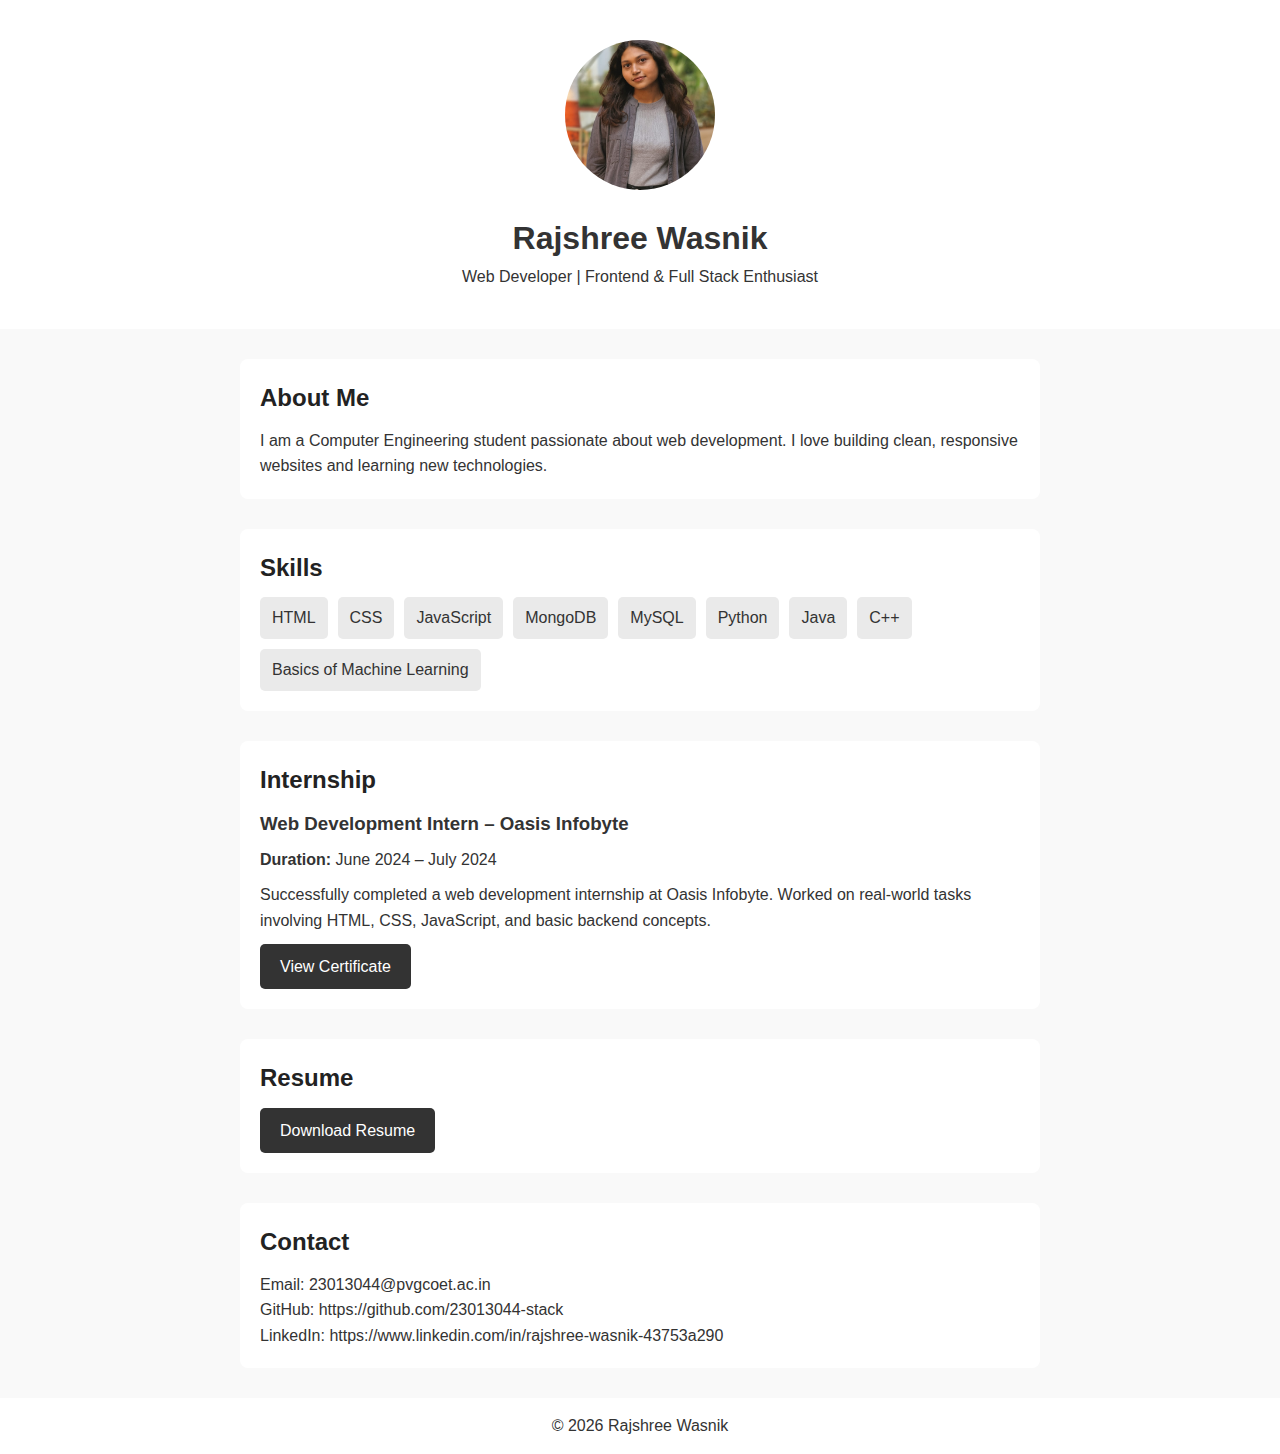
<file: beginner_level/index.html>
<!DOCTYPE html>
<html lang="en">
<head>
    <meta charset="UTF-8">
    <title>My Portfolio</title>
    <link rel="stylesheet" href="style.css">
</head>
<body>

    <!-- Header Section -->
    <header class="header">
        <img src="raz_photo.jpg" alt="Profile Image" class="profile-img">
        <h1>Rajshree Wasnik</h1>
        <p>Web Developer | Frontend & Full Stack Enthusiast</p>
    </header>

    <!-- About Section -->
    <section class="section">
        <h2>About Me</h2>
        <p>
            I am a Computer Engineering student passionate about web development.
            I love building clean, responsive websites and learning new technologies.
        </p>
    </section>

    <!-- Skills Section -->
    <section class="section">
        <h2>Skills</h2>
        <ul class="skills">
            <li>HTML</li>
            <li>CSS</li>
            <li>JavaScript</li>
            <li>MongoDB</li>
            <li>MySQL</li>
            <li>Python</li>
            <li>Java</li>
            <li>C++</li>
            <li>Basics of Machine Learning</li>
        </ul>
    </section>
    <section class="section">
    <h2>Internship</h2>

    <div class="internship">
        <h3>Web Development Intern – Oasis Infobyte</h3>
        <p><strong>Duration:</strong> June 2024 – July 2024</p>
        <p>
            Successfully completed a web development internship at Oasis Infobyte.
            Worked on real-world tasks involving HTML, CSS, JavaScript, and basic backend concepts.
        </p>

        <a href="Oasis_Infobyte_Certificate.pdf" class="btn" target="_blank">
            View Certificate
        </a>
    </div>
</section>

    <!-- Resume Section -->
    <section class="section">
        <h2>Resume</h2>
        <a href="Education.pdf" class="btn" target="_blank">Download Resume</a>
    </section>

    <!-- Contact Section -->
    <section class="section">
        <h2>Contact</h2>
        <p>Email: 23013044@pvgcoet.ac.in</p>
        <p>GitHub: https://github.com/23013044-stack</p>
        <p>LinkedIn: https://www.linkedin.com/in/rajshree-wasnik-43753a290</p>
    </section>

    <!-- Footer -->
    <footer>
        <p>© 2026 Rajshree Wasnik</p>
    </footer>

</body>
</html>
</file>
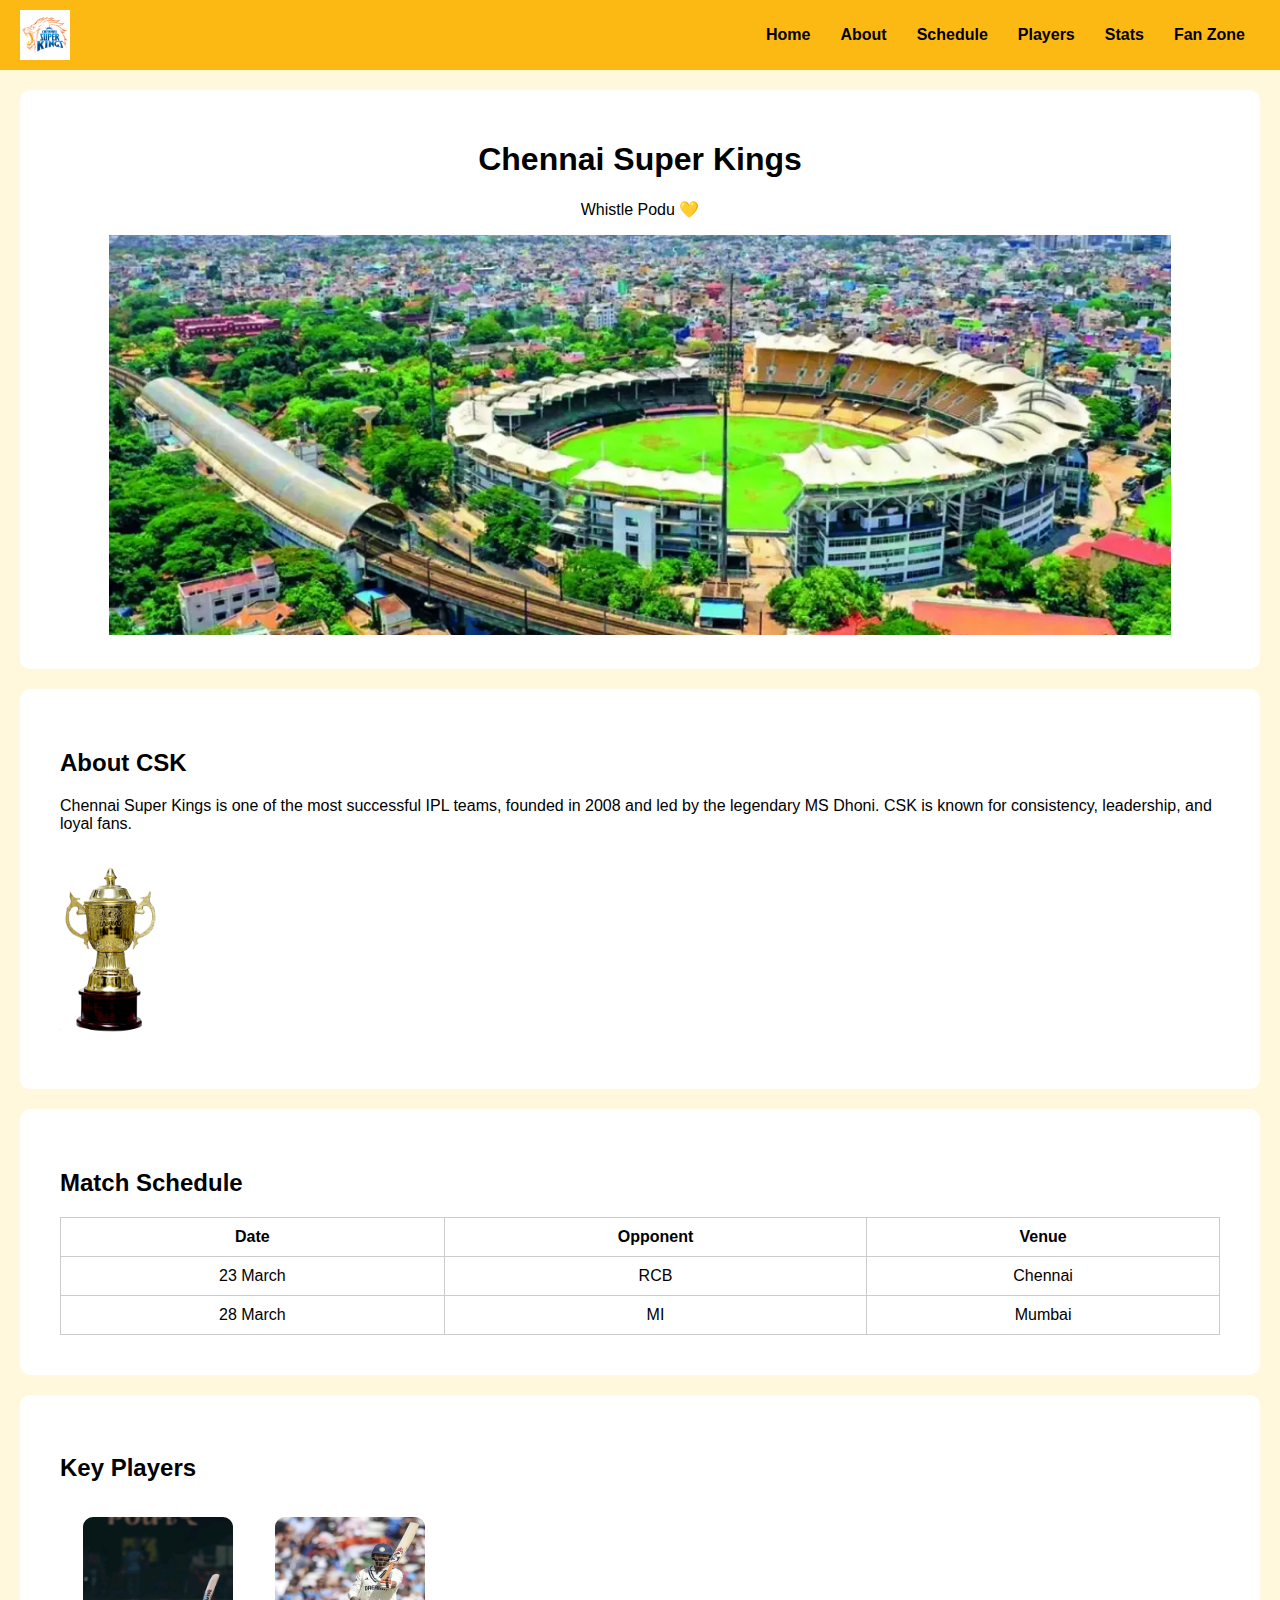
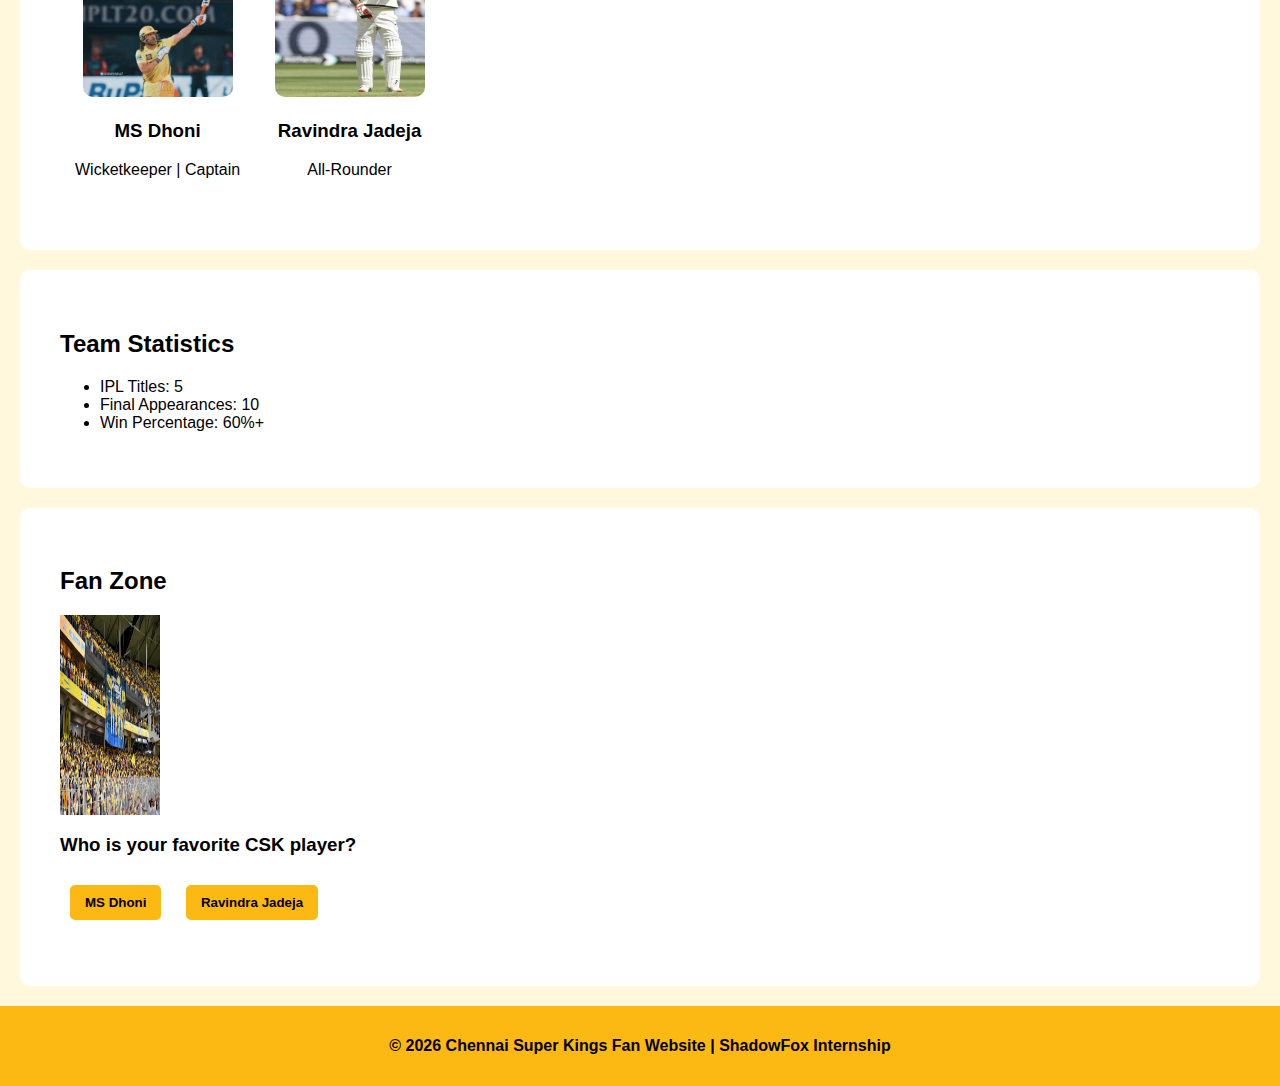
<file: Intermediate_level/index.html>
<!DOCTYPE html>
<html lang="en">
<head>
    <meta charset="UTF-8">
    <title>Chennai Super Kings</title>
    <link rel="stylesheet" href="style.css">
</head>
<body>

    <!-- Navbar -->
    <nav>
        <img src="ipl-chennai-super-kings-logo-png_seeklogo-196613.png" class="logo">
        <ul>
            <li><a href="#home">Home</a></li>
            <li><a href="#about">About</a></li>
            <li><a href="#schedule">Schedule</a></li>
            <li><a href="#players">Players</a></li>
            <li><a href="#stats">Stats</a></li>
            <li><a href="#fan">Fan Zone</a></li>
        </ul>
    </nav>

    <!-- Home -->
    <section id="home" class="home">
        <h1>Chennai Super Kings</h1>
        <p>Whistle Podu 💛</p>
        <img src="photo.jpg" class="banner">
    </section>

    <!-- About -->
    <section id="about">
        <h2>About CSK</h2>
        <p>
            Chennai Super Kings is one of the most successful IPL teams,
            founded in 2008 and led by the legendary MS Dhoni.
            CSK is known for consistency, leadership, and loyal fans.
        </p>
        <img src="31.jpg" class="section-img">
    </section>

    <!-- Schedule -->
    <section id="schedule">
        <h2>Match Schedule</h2>
        <table>
            <tr>
                <th>Date</th>
                <th>Opponent</th>
                <th>Venue</th>
            </tr>
            <tr>
                <td>23 March</td>
                <td>RCB</td>
                <td>Chennai</td>
            </tr>
            <tr>
                <td>28 March</td>
                <td>MI</td>
                <td>Mumbai</td>
            </tr>
        </table>
    </section>

    <!-- Players -->
    <section id="players">
        <h2>Key Players</h2>

        <div class="player-card">
            <img src="3126cd2f2a00c8d101713f2cdb8c8094.jpg">
            <h3>MS Dhoni</h3>
            <p>Wicketkeeper | Captain</p>
        </div>

        <div class="player-card">
            <img src="122226831.jpg">
            <h3>Ravindra Jadeja</h3>
            <p>All-Rounder</p>
        </div>
    </section>

    <!-- Stats -->
    <section id="stats">
        <h2>Team Statistics</h2>
        <ul>
            <li>IPL Titles: 5</li>
            <li>Final Appearances: 10</li>
            <li>Win Percentage: 60%+</li>
        </ul>
    </section>

    <!-- Fan Zone -->
    <section id="fan">
        <h2>Fan Zone</h2>
        <img src="ma-chidambaram-chennai.jpg" class="section-img">

        <h3>Who is your favorite CSK player?</h3>
        <button onclick="vote('MS Dhoni')">MS Dhoni</button>
        <button onclick="vote('Ravindra Jadeja')">Ravindra Jadeja</button>

        <p id="vote-result"></p>
    </section>

    <footer>
        <p>© 2026 Chennai Super Kings Fan Website | ShadowFox Internship</p>
    </footer>

    <script src="script.js"></script>
</body>
</html>
</file>
<file: beginner_level/style.css>
* {
    margin: 0;
    padding: 0;
    box-sizing: border-box;
    font-family: Arial, sans-serif;
}

body {
    background-color: #f9f9f9;
    color: #333;
    line-height: 1.6;
}

.header {
    text-align: center;
    padding: 40px 20px;
    background-color: #ffffff;
}

.profile-img {
    width: 150px;
    height: 150px;
    border-radius: 50%;
    object-fit: cover;
    margin-bottom: 15px;
}

.section {
    max-width: 800px;
    margin: 30px auto;
    padding: 20px;
    background: #ffffff;
    border-radius: 8px;
}

.section h2 {
    margin-bottom: 10px;
    color: #222;
}

.skills {
    list-style: none;
    display: flex;
    flex-wrap: wrap;
    gap: 10px;
}

.skills li {
    background: #eaeaea;
    padding: 8px 12px;
    border-radius: 5px;
}

.btn {
    display: inline-block;
    padding: 10px 20px;
    background: #333;
    color: #fff;
    text-decoration: none;
    border-radius: 5px;
}

.btn:hover {
    background: #555;
}

footer {
    text-align: center;
    padding: 15px;
    margin-top: 30px;
    background: #ffffff;
}
.internship h3 {
    margin-bottom: 8px;
    color: #333;
}

.internship p {
    margin-bottom: 10px;
}
</file>
<file: Intermediate_level/style.css>
body {
    margin: 0;
    font-family: Arial, sans-serif;
    background: #fff8dc;
}

nav {
    background: #fdb913;
    display: flex;
    align-items: center;
    padding: 10px 20px;
}

.logo {
    height: 50px;
}

nav ul {
    list-style: none;
    margin-left: auto;
    display: flex;
}

nav ul li {
    margin: 0 15px;
}

nav ul li a {
    color: #000;
    text-decoration: none;
    font-weight: bold;
}

.home {
    text-align: center;
    padding: 30px;
    background: white;
}

.banner {
    width: 90%;
    max-height: 400px;
    object-fit: cover;
}

section {
    padding: 40px;
    background: white;
    margin: 20px;
    border-radius: 10px;
}

.section-img {
    height: 200px;
    width: 100px;
    max-width: 400px;
    display: block;
    margin-top: 15px;
    
}

table {
    width: 100%;
    border-collapse: collapse;
}

table, th, td {
    border: 1px solid #ccc;
    padding: 10px;
    text-align: center;
}

.player-card {
    display: inline-block;
    text-align: center;
    margin: 15px;
}

.player-card img {
    width: 150px;
    height: 180px;
    object-fit: cover;
    border-radius: 10px;
}

button {
    padding: 10px 15px;
    margin: 10px;
    background: #fdb913;
    color: black;
    border: none;
    cursor: pointer;
    border-radius: 5px;
    font-weight: bold;
}

button:hover {
    background: #f39c12;
}

footer {
    background: #fdb913;
    text-align: center;
    padding: 15px;
    font-weight: bold;
}
</file>
